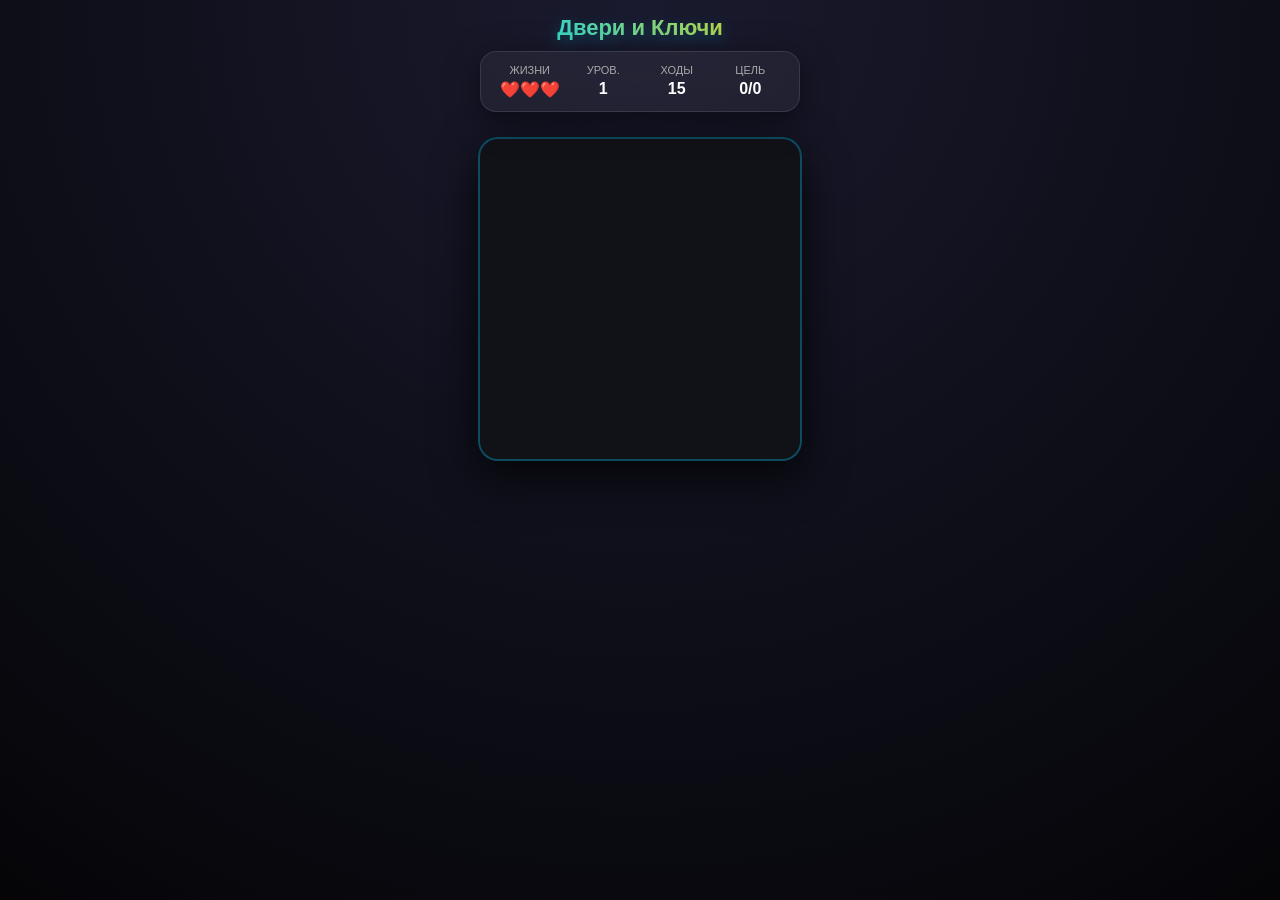
<file: index.html>
<!DOCTYPE html>
<html lang="ru">
<head>
    <meta charset="UTF-8">
    <meta name="viewport" content="width=device-width, initial-scale=1.0, maximum-scale=1.0, user-scalable=no">
    <title>Двери и Ключи</title>
    <script src="https://telegram.org/js/telegram-web-app.js"></script>
    <style>
        body {
            margin: 0; padding: 0; color: #e0e0e0;
            font-family: 'Segoe UI', Roboto, sans-serif; 
            display: flex; flex-direction: column; align-items: center; 
            height: 100vh; overflow: hidden; touch-action: none;
            background: radial-gradient(circle at top, #1a1a2e 0%, #050508 100%);
        }

        .header { text-align: center; margin-top: 15px; width: 100%; max-width: 340px; z-index: 10;}
        h1 { 
            margin: 0 0 10px 0; font-size: 22px; font-weight: 800;
            background: linear-gradient(90deg, #00d4ff, #ffd700);
            -webkit-background-clip: text; -webkit-text-fill-color: transparent;
            text-shadow: 0 4px 15px rgba(0, 212, 255, 0.3);
        }
        
        .stats-panel {
            display: flex; justify-content: space-between; 
            background: rgba(255, 255, 255, 0.05); backdrop-filter: blur(10px);
            padding: 12px; border-radius: 16px; border: 1px solid rgba(255, 255, 255, 0.1); 
            box-shadow: 0 8px 32px rgba(0, 0, 0, 0.5); margin: 0 10px;
        }
        .stats-col { display: flex; flex-direction: column; align-items: center; width: 25%; font-size: 11px; text-transform: uppercase; color: #aaa;}
        .stats-val { font-size: 16px; font-weight: bold; color: #fff; margin-top: 4px; }

        .grid-container { position: relative; margin-top: 25px; }
        .grid {
            position: relative; width: 320px; height: 320px;
            background-color: #111118;
            border-radius: 20px; border: 2px solid rgba(0, 212, 255, 0.3);
            box-shadow: 0 15px 45px rgba(0,0,0,0.8);
            overflow: visible;
        }

        #particle-canvas { position: absolute; top: 0; left: 0; width: 100%; height: 100%; pointer-events: none; z-index: 100; }
        #combo-layer { position: absolute; width: 100%; height: 100%; top: 0; left: 0; pointer-events: none; z-index: 1000; display: flex; justify-content: center; align-items: center; }

        .combo-text {
            font-weight: 900; font-size: 34px; opacity: 0;
            text-transform: uppercase; text-align: center;
            filter: drop-shadow(0 0 15px rgba(0,0,0,0.9));
            color: #fff;
        }

        @keyframes comboPop {
            0% { transform: scale(0) rotate(-15deg); opacity: 0; }
            20% { transform: scale(1.2) rotate(10deg); opacity: 1; }
            40% { transform: scale(1) rotate(0deg); opacity: 1; }
            100% { transform: translateY(-130px) scale(1.4); opacity: 0; }
        }

        .item {
            position: absolute; width: 40px; height: 40px;
            display: flex; justify-content: center; align-items: center;
            font-size: 26px; cursor: pointer; 
            transition: transform 0.25s cubic-bezier(0.3, 1.5, 0.6, 1), top 0.4s ease, left 0.4s ease;
            user-select: none; z-index: 10;
        }
        .item.selected { 
            transform: scale(1.2); z-index: 60; 
            background: radial-gradient(circle, rgba(0, 212, 255, 0.4) 0%, transparent 70%);
            border-radius: 50%;
        }
        .item.special-rainbow { filter: drop-shadow(0 0 8px #fff); animation: rainbowPulse 1.5s infinite alternate; }
        @keyframes rainbowPulse { from { transform: scale(1); } to { transform: scale(1.1); } }

        .modal-overlay {
            position: fixed; top: 0; left: 0; width: 100%; height: 100%;
            background: rgba(0, 0, 0, 0.9); backdrop-filter: blur(8px);
            z-index: 2000; display: flex; justify-content: center; align-items: center; 
            opacity: 0; pointer-events: none; transition: 0.3s;
        }
        .modal-overlay.active { opacity: 1; pointer-events: all; }
        .modal-box { 
            background: #1a1a2e; border-radius: 24px; text-align: center; 
            border: 1px solid #00d4ff; width: 280px; padding: 30px 20px;
        }
        .modal-btn { 
            background: linear-gradient(90deg, #00d4ff, #0077ff); color: #fff; 
            border: none; padding: 14px 0; width: 100%; font-weight: bold; border-radius: 12px; cursor: pointer;
        }
    </style>
</head>
<body>

    <div class="header">
        <h1>Двери и Ключи</h1>
        <div class="stats-panel">
            <div class="stats-col">Жизни<div class="stats-val" id="ui-lives">❤️❤️❤️</div></div>
            <div class="stats-col">Уров.<div class="stats-val" id="ui-level">1</div></div>
            <div class="stats-col">Ходы<div class="stats-val" id="ui-moves">15</div></div>
            <div class="stats-col">Цель<div class="stats-val" id="ui-goal">0/0</div></div>
        </div>
    </div>
    
    <div class="grid-container">
        <div class="grid" id="grid">
            <canvas id="particle-canvas"></canvas>
            <div id="combo-layer"><div id="combo-text" class="combo-text"></div></div>
        </div>
    </div>

    <div id="modal" class="modal-overlay">
        <div class="modal-box">
            <h2 id="modal-title" style="color:#00d4ff; margin:0;"></h2>
            <p id="modal-text" style="color:#aaa; margin:15px 0 25px 0;"></p>
            <button id="modal-btn" class="modal-btn">ИГРАТЬ</button>
        </div>
    </div>

    <script>
        const tg = window.Telegram.WebApp; tg.expand();
        const grid = document.getElementById('grid'), comboTextDOM = document.getElementById('combo-text');
        const canvas = document.getElementById('particle-canvas'), ctx = canvas.getContext('2d');
        const uiLives = document.getElementById('ui-lives'), uiLevel = document.getElementById('ui-level'), uiMoves = document.getElementById('ui-moves'), uiGoal = document.getElementById('ui-goal');
        const modal = document.getElementById('modal'), modalTitle = document.getElementById('modal-title'), modalText = document.getElementById('modal-text'), modalBtn = document.getElementById('modal-btn');

        const width = 8, cellSize = 40;
        let board = [], selectedItem = null, isProcessing = false;
        let currentLevel = 1, lives = 3, moves = 0, score = 0, comboChain = 0;
        let goalType = 'score', targetScore = 0, targetItem = '', targetCount = 0, currentCollected = 0;

        const items = ['🚪', '🔑', '🗝️', '🔒', '🔨', '🏠']; 
        const SPECIALS = { ROCKET: '🚀', BOMB: '💣', RAINBOW: '🌈' };

        let audioCtx = null;
        function initAudio() { if (!audioCtx) audioCtx = new (window.AudioContext || window.webkitAudioContext)(); if(audioCtx.state === 'suspended') audioCtx.resume(); }
        
        function playSfx(type) {
            if (!audioCtx) return;
            const now = audioCtx.currentTime;
            const osc = audioCtx.createOscillator(), g = audioCtx.createGain();
            osc.connect(g); g.connect(audioCtx.destination);
            if (type === 'match') { osc.frequency.setValueAtTime(440, now); g.gain.setValueAtTime(0.1, now); g.gain.exponentialRampToValueAtTime(0.01, now + 0.1); osc.start(); osc.stop(now + 0.1); }
            else if (type === 'rocket') { osc.type = 'square'; osc.frequency.setValueAtTime(100, now); osc.frequency.exponentialRampToValueAtTime(1000, now + 0.4); g.gain.setValueAtTime(0.05, now); g.gain.linearRampToValueAtTime(0, now + 0.4); osc.start(); osc.stop(now + 0.4); }
            else if (type === 'bomb') { osc.type = 'sawtooth'; osc.frequency.setValueAtTime(80, now); g.gain.setValueAtTime(0.2, now); g.gain.linearRampToValueAtTime(0, now + 0.5); osc.start(); osc.stop(now + 0.5); }
            else if (type === 'rainbow') { osc.type = 'triangle'; osc.frequency.setValueAtTime(800, now); osc.frequency.linearRampToValueAtTime(1200, now + 0.6); g.gain.setValueAtTime(0.1, now); g.gain.linearRampToValueAtTime(0, now + 0.6); osc.start(); osc.stop(now + 0.6); }
            else if (type === 'shuffle') { osc.type = 'triangle'; osc.frequency.setValueAtTime(600, now); osc.frequency.exponentialRampToValueAtTime(200, now + 0.5); g.gain.setValueAtTime(0.1, now); g.gain.linearRampToValueAtTime(0, now + 0.5); osc.start(); osc.stop(now + 0.5); }
        }

        function playComboSfx(chain) {
            if (!audioCtx) return;
            const now = audioCtx.currentTime;
            const baseFreq = 440 + ((chain - 1) * 110);
            const osc = audioCtx.createOscillator(), g = audioCtx.createGain();
            osc.connect(g); g.connect(audioCtx.destination);
            osc.frequency.setValueAtTime(baseFreq, now);
            g.gain.setValueAtTime(0.1, now);
            g.gain.exponentialRampToValueAtTime(0.01, now + 0.2);
            osc.start(); osc.stop(now + 0.2);
        }

        let particles = [];
        function initCanvas() { canvas.width = 320; canvas.height = 320; }
        class Particle {
            constructor(x, y, color) {
                this.x = x; this.y = y; this.color = color;
                this.size = Math.random() * 4 + 2;
                this.speedX = (Math.random() - 0.5) * 6;
                this.speedY = (Math.random() - 0.5) * 6;
                this.gravity = 0.1; this.alpha = 1;
                this.decay = Math.random() * 0.02 + 0.015;
            }
            update() { this.x += this.speedX; this.y += this.speedY; this.speedY += this.gravity; this.alpha -= this.decay; if (this.size > 0.1) this.size -= 0.05; }
            draw() { ctx.save(); ctx.globalAlpha = this.alpha; ctx.fillStyle = this.color; ctx.beginPath(); ctx.arc(this.x, this.y, this.size, 0, Math.PI * 2); ctx.fill(); ctx.restore(); }
        }
        function spawnParticles(x, y, color = '#00d4ff') { for (let i = 0; i < 12; i++) particles.push(new Particle(x, y, color)); }
        function animateParticles() {
            ctx.clearRect(0, 0, canvas.width, canvas.height);
            for (let i = 0; i < particles.length; i++) {
                particles[i].update(); particles[i].draw();
                if (particles[i].alpha <= 0) { particles.splice(i, 1); i--; }
            }
            requestAnimationFrame(animateParticles);
        }

        function triggerText(txt, color = "#fff") {
            comboTextDOM.innerText = txt; comboTextDOM.style.color = color;
            comboTextDOM.style.textShadow = `0 0 20px ${color}`;
            comboTextDOM.style.animation = 'none'; comboTextDOM.offsetHeight; 
            comboTextDOM.style.animation = 'comboPop 1.2s cubic-bezier(0.17, 0.89, 0.32, 1.28) forwards';
        }

        function updateUI() {
            uiLevel.innerText = currentLevel; uiLives.innerText = '❤️'.repeat(lives) + '🖤'.repeat(3 - lives);
            uiMoves.innerText = moves;
            uiGoal.innerText = (goalType === 'score') ? `${score}/${targetScore}` : `${targetItem}: ${currentCollected}/${targetCount}`;
        }

        function startLevel() {
            score = 0; currentCollected = 0; comboChain = 0;
            moves = 25 - Math.floor(currentLevel/2); if (moves < 12) moves = 12;
            goalType = (currentLevel % 2 !== 0) ? 'score' : 'collect';
            targetScore = 500 + (currentLevel * 100); targetItem = items[Math.floor(Math.random() * items.length)]; targetCount = 10 + currentLevel;
            showModal(`УРОВЕНЬ ${currentLevel}`, goalType==='score' ? `Набери ${targetScore} очков` : `Собери ${targetCount} ${targetItem}`, runGameSetup);
        }

        function runGameSetup() {
            updateUI(); 
            Array.from(grid.children).forEach(child => { if(child.id !== 'combo-layer' && child.id !== 'particle-canvas') child.remove(); });
            board = [];
            for (let r = 0; r < width; r++) { board[r] = []; for (let c = 0; c < width; c++) addRandomItem(r, c); }
            resolveMatches(true);
        }

        function addRandomItem(r, c) { return createItem(r, c, items[Math.floor(Math.random() * items.length)]); }
        function createItem(r, c, type, special = null) {
            const dom = document.createElement('div'); dom.className = 'item';
            if (special) dom.classList.add('special-' + special.toLowerCase());
            dom.innerHTML = special ? SPECIALS[special] : type;
            grid.appendChild(dom);
            const item = { dom, type, r, c, special };
            board[r][c] = item; updateItemPos(item);
            dom.onclick = () => onItemClick(item);
            return item;
        }
        function updateItemPos(item) { item.dom.style.top = (item.r * cellSize) + 'px'; item.dom.style.left = (item.c * cellSize) + 'px'; }

        async function onItemClick(item) {
            initAudio(); if (isProcessing) return;
            if (!selectedItem) { selectedItem = item; item.dom.classList.add('selected'); } 
            else {
                const dist = Math.abs(selectedItem.r - item.r) + Math.abs(selectedItem.c - item.c);
                if (dist === 1) {
                    isProcessing = true; selectedItem.dom.classList.remove('selected');
                    if (selectedItem.special === 'RAINBOW' || item.special === 'RAINBOW') {
                        let rainbow = selectedItem.special === 'RAINBOW' ? selectedItem : item;
                        let target = rainbow === selectedItem ? item : selectedItem;
                        moves--; updateUI(); await activateRainbow(rainbow, target.type);
                        selectedItem = null; isProcessing = false; checkLevelStatus(); return;
                    }
                    await swap(selectedItem, item);
                    const matches = checkMatches();
                    if (matches.items.length > 0 || selectedItem.special || item.special) {
                        moves--; comboChain = 0; updateUI();
                        await resolveMatches(false, [{a: selectedItem, b: item}]);
                        checkLevelStatus();
                    } else { await swap(selectedItem, item); }
                    selectedItem = null; isProcessing = false;
                } else { selectedItem.dom.classList.remove('selected'); selectedItem = item; item.dom.classList.add('selected'); }
            }
        }

        async function activateRainbow(rainbow, targetType) {
            playSfx('rainbow'); triggerText("РАДУГА!", "#ffd700");
            let toDestroy = new Set(); toDestroy.add(rainbow);
            for(let r=0; r<width; r++) for(let c=0; c<width; c++) if(board[r][c] && board[r][c].type === targetType) toDestroy.add(board[r][c]);
            await destroyAndRefill(toDestroy);
        }

        function swap(i1, i2) {
            return new Promise(r => {
                const tr = i1.r, tc = i1.c; board[i1.r][i1.c] = i2; board[i2.r][i2.c] = i1;
                i1.r = i2.r; i1.c = i2.c; i2.r = tr; i2.c = tc;
                updateItemPos(i1); updateItemPos(i2); setTimeout(r, 250);
            });
        }

        function checkMatches() {
            let horizontalMatches = [], verticalMatches = [];
            let toDestroy = new Set(), creations = [];
            for (let r = 0; r < width; r++) {
                let match = [board[r][0]];
                for (let c = 1; c < width; c++) {
                    if (board[r][c].type === board[r][c-1].type && !board[r][c].special && !board[r][c-1].special) match.push(board[r][c]);
                    else { if (match.length >= 3) horizontalMatches.push(match); match = [board[r][c]]; }
                }
                if (match.length >= 3) horizontalMatches.push(match);
            }
            for (let c = 0; c < width; c++) {
                let match = [board[0][c]];
                for (let r = 1; r < width; r++) {
                    if (board[r][c].type === board[r-1][c].type && !board[r][c].special && !board[r-1][c].special) match.push(board[r][c]);
                    else { if (match.length >= 3) verticalMatches.push(match); match = [board[r][c]]; }
                }
                if (match.length >= 3) verticalMatches.push(match);
            }
            horizontalMatches.forEach(hList => {
                hList.forEach(item => {
                    let vList = verticalMatches.find(v => v.includes(item));
                    if (vList) { creations.push({r: item.r, c: item.c, type: 'BOMB'}); hList.forEach(i => toDestroy.add(i)); vList.forEach(i => toDestroy.add(i)); }
                });
            });
            horizontalMatches.concat(verticalMatches).forEach(list => {
                if (list.length >= 5) creations.push({r: list[2].r, c: list[2].c, type: 'RAINBOW'});
                else if (list.length === 4) creations.push({r: list[1].r, c: list[1].c, type: 'ROCKET'});
                list.forEach(i => toDestroy.add(i));
            });
            return { items: Array.from(toDestroy), creations };
        }

        async function resolveMatches(silent = false, lastSwapped = []) {
            let data = checkMatches();
            let toDestroy = new Set(data.items);
            
            lastSwapped.forEach(pair => {
                [pair.a, pair.b].forEach(s => {
                    if (!s.special) return; toDestroy.add(s);
                    if (s.special === 'BOMB') { playSfx('bomb'); for(let dr=-2; dr<=2; dr++) for(let dc=-2; dc<=2; dc++) { let nr=s.r+dr, nc=s.c+dc; if(nr>=0 && nr<width && nc>=0 && nc<width) toDestroy.add(board[nr][nc]); }}
                    if (s.special === 'ROCKET') { playSfx('rocket'); for(let i=0; i<width; i++){ toDestroy.add(board[s.r][i]); toDestroy.add(board[i][s.c]); }}
                });
            });

            if (toDestroy.size === 0) {
                if (!silent && !hasValidMoves()) { isProcessing = true; await shuffleBoard(); isProcessing = false; }
                return;
            }

            if (!silent) {
                comboChain++;
                
                // Звук срабатывает ТОЛЬКО при нахождении ряда
                if (comboChain === 1) playSfx('match');
                else { playComboSfx(comboChain); }

                if (comboChain === 2) triggerText("ХОРОШО!", "#00d4ff");
                else if (comboChain === 3) triggerText("ОТЛИЧНО!", "#ffd700");
                else if (comboChain === 4) triggerText("НЕВЕРОЯТНО!", "#ff00ff");
                else if (comboChain >= 5) triggerText("ЛЕГЕНДАРНО!", "#ffffff");
                
                score += toDestroy.size * 10 * comboChain;
                if(goalType==='collect') toDestroy.forEach(i => {if(i && i.type===targetItem) currentCollected++;});
                updateUI();
            }

            await destroyAndRefill(toDestroy, data.creations);
            return resolveMatches(silent);
        }

        async function destroyAndRefill(toDestroy, creations = []) {
            toDestroy.forEach(i => { if(i && board[i.r][i.c]) { spawnParticles(i.c*40+20, i.r*40+20, i.special ? '#ffd700' : '#00d4ff'); i.dom.style.transform = 'scale(0)'; setTimeout(() => i.dom.remove(), 250); board[i.r][i.c] = null; } });
            await new Promise(r => setTimeout(r, 250));
            creations.forEach(c => { if (board[c.r][c.c] === null) createItem(c.r, c.c, items[0], c.type); });
            for (let c = 0; c < width; c++) {
                let empty = 0;
                for (let r = width - 1; r >= 0; r--) {
                    if (board[r][c] === null) empty++;
                    else if (empty > 0) { const i = board[r][c]; board[r+empty][c] = i; board[r][c] = null; i.r += empty; updateItemPos(i); }
                }
                for (let i = 0; i < empty; i++) { const newItem = addRandomItem(i, c); newItem.dom.style.top = '-40px'; setTimeout(() => updateItemPos(newItem), 50); }
            }
            await new Promise(r => setTimeout(r, 450));
        }

        function hasValidMoves() {
            for (let r = 0; r < width; r++) for (let c = 0; c < width; c++) if (board[r][c] && board[r][c].special) return true;
            for (let r = 0; r < width; r++) {
                for (let c = 0; c < width; c++) {
                    if (c < width - 1 && simulateSwapAndCheck(r, c, r, c + 1)) return true;
                    if (r < width - 1 && simulateSwapAndCheck(r, c, r + 1, c)) return true;
                }
            }
            return false;
        }

        function simulateSwapAndCheck(r1, c1, r2, c2) {
            let temp = board[r1][c1]; board[r1][c1] = board[r2][c2]; board[r2][c2] = temp;
            let hasMatch = hasMatchAt(r1, c1) || hasMatchAt(r2, c2);
            temp = board[r1][c1]; board[r1][c1] = board[r2][c2]; board[r2][c2] = temp;
            return hasMatch;
        }

        function hasMatchAt(r, c) {
            if (!board[r][c] || board[r][c].special) return false;
            let type = board[r][c].type, h=1, v=1;
            for(let i=c-1; i>=0 && board[r][i] && board[r][i].type===type && !board[r][i].special; i--) h++;
            for(let i=c+1; i<width && board[r][i] && board[r][i].type===type && !board[r][i].special; i++) h++;
            if(h>=3) return true;
            for(let i=r-1; i>=0 && board[i][c] && board[i][c].type===type && !board[i][c].special; i--) v++;
            for(let i=r+1; i<width && board[i][c] && board[i][c].type===type && !board[i][c].special; i++) v++;
            return v>=3;
        }

        async function shuffleBoard() {
            playSfx('shuffle'); triggerText("ПЕРЕМЕШИВАНИЕ", "#ffd700");
            let all = []; for(let r=0; r<width; r++) for(let c=0; c<width; c++) if(board[r][c]) all.push(board[r][c]);
            let ok = false;
            while(!ok) {
                for(let i=all.length-1; i>0; i--) { const j=Math.floor(Math.random()*(i+1)); [all[i], all[j]] = [all[j], all[i]]; }
                let idx=0; for(let r=0; r<width; r++) for(let c=0; c<width; c++) { board[r][c]=all[idx++]; board[r][c].r=r; board[r][c].c=c; }
                if(checkMatches().items.length===0 && hasValidMoves()) ok=true;
            }
            for(let r=0; r<width; r++) for(let c=0; c<width; c++) updateItemPos(board[r][c]);
            await new Promise(res => setTimeout(res, 600));
        }

        function showModal(title, text, callback) {
            isProcessing = true; modalTitle.innerText = title; modalText.innerText = text;
            modal.classList.add('active');
            modalBtn.onclick = () => { initAudio(); modal.classList.remove('active'); isProcessing = false; callback(); };
        }

        function checkLevelStatus() {
            if ((goalType === 'score' && score >= targetScore) || (goalType === 'collect' && currentCollected >= targetCount)) {
                showModal("ПОБЕДА!", "Уровень пройден!", () => { currentLevel++; startLevel(); });
            } else if (moves <= 0) {
                lives--;
                if (lives > 0) showModal("ХОДЫ КОНЧИЛИСЬ!", `Попыток: ${lives}`, startLevel);
                else showModal("КОНЕЦ ИГРЫ!", "Заново?", () => { currentLevel=1; lives=3; startLevel(); });
            }
        }

        initCanvas(); animateParticles(); startLevel();
    </script>
</body>
</html>
</file>
